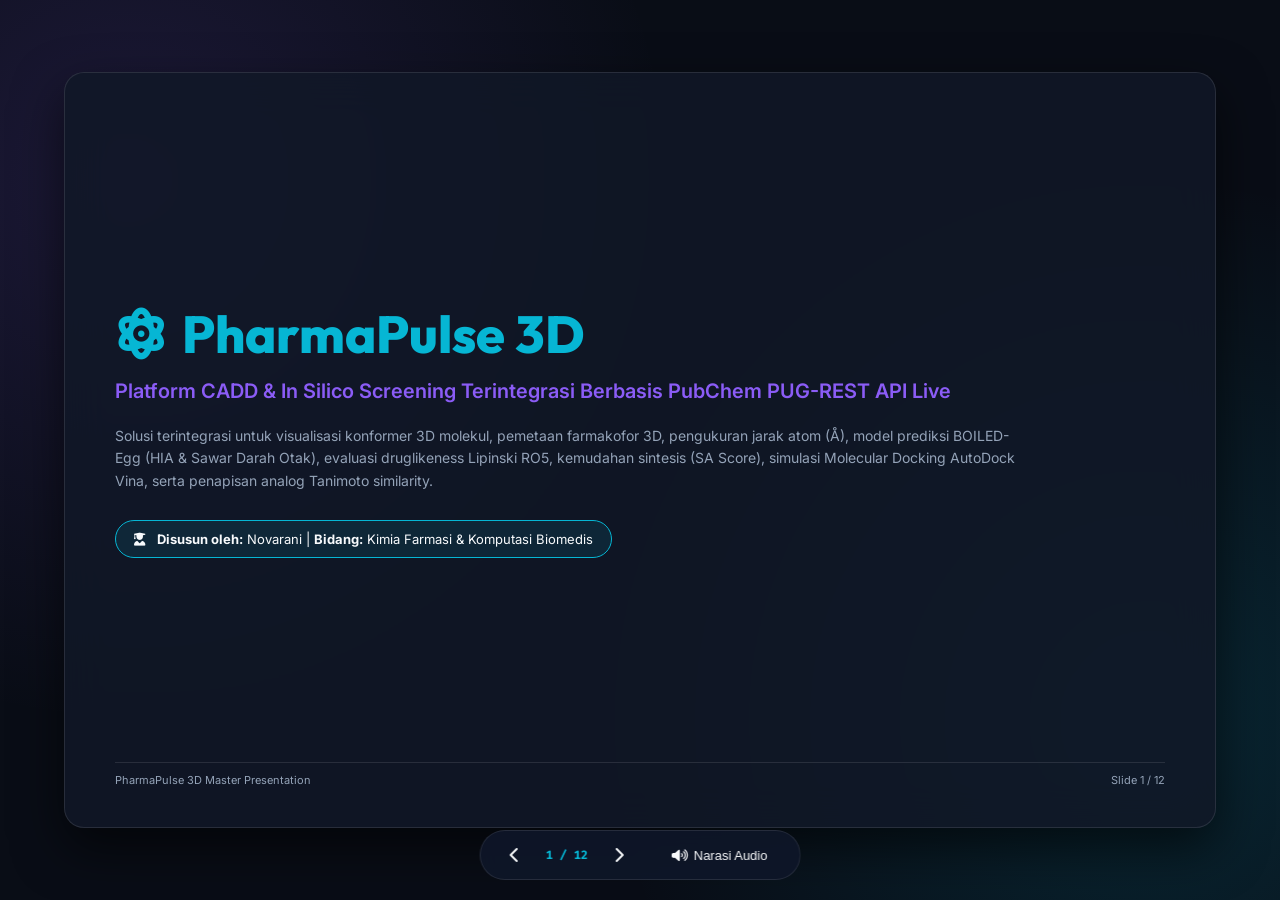
<file: Presentasi_PharmaPulse_3D.html>
<!DOCTYPE html>
<html lang="id">
<head>
  <meta charset="UTF-8">
  <meta name="viewport" content="width=device-width, initial-scale=1.0">
  <title>Presentasi Proyek - PharmaPulse 3D CADD Platform</title>
  <link rel="icon" type="image/svg+xml" href="data:image/svg+xml,<svg xmlns='http://www.w3.org/2000/svg' viewBox='0 0 100 100'><text y='.9em' font-size='90'>🧬</text></svg>">
  <link rel="preconnect" href="https://fonts.googleapis.com">
  <link rel="preconnect" href="https://fonts.gstatic.com" crossorigin>
  <link href="https://fonts.googleapis.com/css2?family=Fira+Code:wght@400;600&family=Inter:wght@300;400;600;700&family=Outfit:wght@600;700;800&display=swap" rel="stylesheet">
  <link rel="stylesheet" href="https://cdnjs.cloudflare.com/ajax/libs/font-awesome/6.4.0/css/all.min.css">
  <style>
    :root {
      --bg-dark: #090d16;
      --card-bg: rgba(17, 24, 39, 0.85);
      --border-color: rgba(255, 255, 255, 0.1);
      --primary: #06b6d4;
      --secondary: #8b5cf6;
      --accent: #3b82f6;
      --success: #10b981;
      --warning: #f59e0b;
      --text-main: #f8fafc;
      --text-muted: #94a3b8;
    }

    * { box-sizing: border-box; margin: 0; padding: 0; }

    body {
      background-color: var(--bg-dark);
      background-image: 
        radial-gradient(circle at 10% 20%, rgba(139, 92, 246, 0.15) 0%, transparent 40%),
        radial-gradient(circle at 90% 80%, rgba(6, 182, 212, 0.15) 0%, transparent 40%);
      color: var(--text-main);
      font-family: 'Inter', sans-serif;
      overflow: hidden;
      height: 100vh;
      width: 100vw;
    }

    .slide-container {
      width: 100vw;
      height: 100vh;
      display: flex;
      align-items: center;
      justify-content: center;
      position: relative;
    }

    .slide {
      position: absolute;
      width: 90%;
      max-width: 1240px;
      height: 84vh;
      background: var(--card-bg);
      border: 1px solid var(--border-color);
      border-radius: 20px;
      padding: 40px 50px;
      backdrop-filter: blur(20px);
      box-shadow: 0 20px 50px rgba(0,0,0,0.6);
      display: flex;
      flex-direction: column;
      opacity: 0;
      pointer-events: none;
      transform: scale(0.96) translateY(20px);
      transition: all 0.4s cubic-bezier(0.4, 0, 0.2, 1);
    }

    .slide.active {
      opacity: 1;
      pointer-events: all;
      transform: scale(1) translateY(0);
    }

    .slide-header {
      border-bottom: 1px solid var(--border-color);
      padding-bottom: 12px;
      margin-bottom: 20px;
    }

    .slide-tag {
      font-size: 11px;
      font-weight: 700;
      color: var(--primary);
      text-transform: uppercase;
      letter-spacing: 0.1em;
      display: block;
      margin-bottom: 4px;
    }

    .slide-title {
      font-family: 'Outfit', sans-serif;
      font-size: 26px;
      font-weight: 800;
      color: var(--text-main);
    }

    .slide-body {
      flex: 1;
      overflow-y: auto;
    }

    .grid-2 {
      display: grid;
      grid-template-columns: 1fr 1fr;
      gap: 20px;
    }

    .grid-3 {
      display: grid;
      grid-template-columns: repeat(3, 1fr);
      gap: 18px;
    }

    .info-card {
      background: rgba(255, 255, 255, 0.03);
      border: 1px solid var(--border-color);
      border-radius: 14px;
      padding: 20px;
      display: flex;
      flex-direction: column;
      gap: 10px;
    }

    .info-card h4 {
      font-size: 16px;
      font-weight: 700;
      color: var(--primary);
      display: flex;
      align-items: center;
      gap: 8px;
    }

    .info-card h4.warning { color: var(--warning); }
    .info-card h4.success { color: var(--success); }
    .info-card h4.secondary { color: var(--secondary); }

    .info-card p, .info-card li {
      font-size: 13px;
      color: var(--text-muted);
      line-height: 1.5;
    }

    .info-card ul {
      padding-left: 18px;
    }

    .title-slide-content {
      display: flex;
      flex-direction: column;
      justify-content: center;
      height: 100%;
      text-align: left;
    }

    .main-hero-title {
      font-family: 'Outfit', sans-serif;
      font-size: 52px;
      font-weight: 800;
      color: var(--primary);
      margin-bottom: 10px;
      display: flex;
      align-items: center;
      gap: 15px;
    }

    .main-hero-subtitle {
      font-size: 20px;
      font-weight: 600;
      color: var(--secondary);
      margin-bottom: 20px;
      line-height: 1.4;
    }

    .main-hero-desc {
      font-size: 14px;
      color: var(--text-muted);
      max-width: 900px;
      line-height: 1.6;
      margin-bottom: 28px;
    }

    .author-badge {
      display: inline-flex;
      align-items: center;
      gap: 12px;
      background: rgba(6, 182, 212, 0.1);
      border: 1px solid var(--primary);
      padding: 10px 18px;
      border-radius: 9999px;
      font-size: 13px;
      color: var(--text-main);
      width: fit-content;
    }

    .slide-footer {
      border-top: 1px solid var(--border-color);
      padding-top: 10px;
      margin-top: 16px;
      display: flex;
      justify-content: space-between;
      font-size: 11px;
      color: var(--text-muted);
    }

    .nav-controls {
      position: fixed;
      bottom: 20px;
      left: 50%;
      transform: translateX(-50%);
      display: flex;
      align-items: center;
      gap: 15px;
      background: rgba(15, 23, 42, 0.9);
      border: 1px solid var(--border-color);
      border-radius: 9999px;
      padding: 8px 18px;
      backdrop-filter: blur(10px);
      z-index: 100;
    }

    .nav-btn {
      background: transparent;
      border: none;
      color: var(--text-main);
      font-size: 16px;
      cursor: pointer;
      width: 32px;
      height: 32px;
      display: flex;
      align-items: center;
      justify-content: center;
      border-radius: 50%;
      transition: all 0.2s;
    }

    .nav-btn:hover {
      background: rgba(255, 255, 255, 0.1);
      color: var(--primary);
    }

    .slide-counter {
      font-size: 12px;
      font-weight: 700;
      color: var(--primary);
      font-family: 'Fira Code', monospace;
    }
  </style>
</head>
<body>

  <div class="slide-container">

    <!-- Slide 1: Title -->
    <div class="slide active">
      <div class="slide-body title-slide-content">
        <div class="main-hero-title">
          <i class="fa-solid fa-atom"></i> PharmaPulse 3D
        </div>
        <div class="main-hero-subtitle">
          Platform CADD & In Silico Screening Terintegrasi Berbasis PubChem PUG-REST API Live
        </div>
        <p class="main-hero-desc">
          Solusi terintegrasi untuk visualisasi konformer 3D molekul, pemetaan farmakofor 3D, pengukuran jarak atom (&Aring;), model prediksi BOILED-Egg (HIA & Sawar Darah Otak), evaluasi druglikeness Lipinski RO5, kemudahan sintesis (SA Score), simulasi Molecular Docking AutoDock Vina, serta penapisan analog Tanimoto similarity.
        </p>
        <div class="author-badge">
          <i class="fa-solid fa-user-graduate"></i>
          <span><strong>Disusun oleh:</strong> Novarani | <strong>Bidang:</strong> Kimia Farmasi & Komputasi Biomedis</span>
        </div>
      </div>
      <div class="slide-footer">
        <span>PharmaPulse 3D Master Presentation</span>
        <span>Slide 1 / 12</span>
      </div>
    </div>

    <!-- Slide 2: Latar Belakang -->
    <div class="slide">
      <div class="slide-header">
        <span class="slide-tag">URGENSI PENELITIAN & MOTIVASI</span>
        <h2 class="slide-title">1. Latar Belakang & Urgensi CADD di Industri Farmasi</h2>
      </div>
      <div class="slide-body grid-3">
        <div class="info-card">
          <h4><i class="fa-solid fa-triangle-exclamation"></i> Krisis Biaya & Attrition Rate</h4>
          <p>Riset obat baru menelan biaya rata-rata USD 2.6 Miliar dengan durasi 10-15 tahun per molekul lolos.</p>
          <p>Tingkat kegagalan fase klinis mencapai >90%, di mana sebagian besar disebabkan oleh profil farmakokinetik & ADMET yang buruk, bukan karena afinitas reseptor.</p>
        </div>
        <div class="info-card">
          <h4 class="warning"><i class="fa-solid fa-lock"></i> Keterbatasan Software CADD</h4>
          <p>Software CADD profesional (seperti MOE, Schr&ouml;dinger, Discovery Studio) memiliki lisensi berbayar sangat mahal.</p>
          <p>Memerlukan workstation Linux berat dan sulit diakses oleh mahasiswa atau akademisi di laboratorium berkembang.</p>
        </div>
        <div class="info-card">
          <h4 class="success"><i class="fa-solid fa-lightbulb"></i> Solusi PharmaPulse 3D</h4>
          <p>Platform web zero-installation yang sepenuhnya gratis, open-access, dan responsif.</p>
          <p>Menghubungkan data live PubChem NLM/NIH, ChEMBL, RCSB PDB, dan openFDA dengan algoritma CADD industri mutakhir langsung di browser.</p>
        </div>
      </div>
      <div class="slide-footer">
        <span>PharmaPulse 3D | Urgensi Penelitian</span>
        <span>Slide 2 / 12</span>
      </div>
    </div>

    <!-- Slide 3: Arsitektur Sistem -->
    <div class="slide">
      <div class="slide-header">
        <span class="slide-tag">SISTEM & ALUR DATA</span>
        <h2 class="slide-title">2. Arsitektur Sistem & Alur Kerja Terpadu</h2>
      </div>
      <div class="slide-body grid-3">
        <div class="info-card">
          <h4><i class="fa-solid fa-cloud-arrow-down"></i> 1. Live Data Ingestion</h4>
          <p>Query asinkron ke PubChem PUG-REST API (NIH/NLM), RCSB PDB, & openFDA:</p>
          <ul>
            <li>Pengambilan CID, IUPAC, SMILES, dan InChIKey.</li>
            <li>Ekstraksi koordinat 3D SDF Conformer & 15+ deskriptor fisikokimia.</li>
            <li>34 database senyawa terkurasi untuk stabilitas akses offline 100%.</li>
          </ul>
        </div>
        <div class="info-card">
          <h4 class="secondary"><i class="fa-solid fa-gears"></i> 2. CADD Analytics Engine</h4>
          <p>Algoritma komputasi JavaScript di sisi klien (Client-Side Computing):</p>
          <ul>
            <li>Evaluasi Lipinski RO5, Veber, Ghose, & Pfizer 3/75.</li>
            <li>Model BOILED-Egg (WLogP vs TPSA) & P-gp substrate.</li>
            <li>Dekonvolusi skor empiris AutoDock Vina (&Delta;G<sub>bind</sub> kcal/mol) & muatan parsial Gasteiger-Marsili.</li>
            <li>Regresi QSAR pIC50 ChEMBL & Radar SwissADME.</li>
          </ul>
        </div>
        <div class="info-card">
          <h4 class="success"><i class="fa-solid fa-desktop"></i> 3. Interaktif & Output</h4>
          <p>Tampilan visualisasi tingkat tinggi:</p>
          <ul>
            <li>Viewport 3Dmol.js WebGL (rotasi 360&deg;, zoom, surface & protein target PDB).</li>
            <li>Overlay Farmakofor 3D, Sketcher 2D/3D SMILES & alat ukur jarak ikatan (&Aring;).</li>
            <li>Ekspor berkas AutoDock Vina (<code>.pdbqt</code>), Sybyl (<code>.mol2</code>), CSV, & PDF Dossier.</li>
          </ul>
        </div>
      </div>
      <div class="slide-footer">
        <span>PharmaPulse 3D | Pipeline Sistem</span>
        <span>Slide 3 / 12</span>
      </div>
    </div>

    <!-- Slide 4: Standar Druglikeness -->
    <div class="slide">
      <div class="slide-header">
        <span class="slide-tag">STANDAR EVALUASI</span>
        <h2 class="slide-title">3. Evaluasi Fisikokimia & Druglikeness Standar</h2>
      </div>
      <div class="slide-body grid-2">
        <div class="info-card">
          <h4><i class="fa-solid fa-shield-halved"></i> Lipinski's Rule of Five (RO5)</h4>
          <p>Pedoman baku permeabilitas dan penyerapan oral molekul obat:</p>
          <ul>
            <li><strong>Bobot Molekul (MW) &le; 500 g/mol:</strong> Difusi membran pasif optimal.</li>
            <li><strong>LogP / XLogP &le; 5.0:</strong> Keseimbangan hidrofilitas dan lipofilitas.</li>
            <li><strong>H-Bond Donors (HBD) &le; 5:</strong> Energi desolvasi ikatan hidrogen.</li>
            <li><strong>H-Bond Acceptors (HBA) &le; 10:</strong> Membatasi luas polaritas.</li>
          </ul>
          <p style="margin-top:6px; color:var(--success);"><em>Skor 4/4: Druglike Ideal | 3/4: Dapat Diterima | &lt;3/4: Non-Druglike</em></p>
        </div>
        <div class="info-card">
          <h4 class="warning"><i class="fa-solid fa-filter"></i> Saringan Veber, Ghose & Pfizer 3/75</h4>
          <p>Saringan lanjutan untuk meminimalisir kegagalan in vivo:</p>
          <ul>
            <li><strong>Veber Filter:</strong> Rotatable Bonds &le; 10 & TPSA &le; 140 &Aring;&sup2; (Bioavailabilitas oral tinggi).</li>
            <li><strong>Ghose Filter:</strong> Rentang database obat komersial (MW 160-480, LogP -0.4 s/d 5.6).</li>
            <li><strong>Pfizer 3/75 Toxicity Risk:</strong> Molekul dengan LogP > 3 dan TPSA < 75 &Aring;&sup2; memiliki risiko toksisitas 2.5x lebih tinggi.</li>
          </ul>
        </div>
      </div>
      <div class="slide-footer">
        <span>PharmaPulse 3D | Standar Druglikeness</span>
        <span>Slide 4 / 12</span>
      </div>
    </div>

    <!-- Slide 5: QSAR ChEMBL & SwissADME Radar -->
    <div class="slide">
      <div class="slide-header">
        <span class="slide-tag">QSAR & BIOAVAILABILITAS</span>
        <h2 class="slide-title">4. Pemodelan QSAR (pIC50), SwissADME Radar & PAINS</h2>
      </div>
      <div class="slide-body grid-3">
        <div class="info-card">
          <h4><i class="fa-solid fa-chart-line"></i> QSAR & Ensemble Machine Learning</h4>
          <p>Komparasi 4 algoritma ML untuk prediksi bioaktivitas ChEMBL:</p>
          <ul>
            <li><strong>Stacking Meta-Ensemble:</strong> Konsensus OLS/Ridge + Random Forest (15 Trees) + MLP Neural Net (5&rarr;8&rarr;4&rarr;1).</li>
            <li><strong>Explainable AI (XAI):</strong> Dekonvolusi kontribusi deskriptor SHAP Attribution & Applicability Domain (h &le; h*).</li>
            <li>Tabel perbandingan seri analog acuan ChEMBL (R&sup2; &amp; Q&sup2;<sub>LOO</sub>).</li>
          </ul>
        </div>
        <div class="info-card">
          <h4 class="secondary"><i class="fa-solid fa-draw-polygon"></i> SwissADME 6-Axis Radar</h4>
          <p>Radar heksagonal terstandar Swiss Institute of Bioinformatics:</p>
          <ul>
            <li>LIPO (Lipofilitas) & SIZE (Ukuran Molekul).</li>
            <li>POLAR (Polaritas TPSA) & INSOLU (Kelarutan ESOL LogS).</li>
            <li>FLEX (Fleksibilitas RotB) & INSATU (Saturasi Fsp3).</li>
          </ul>
        </div>
        <div class="info-card">
          <h4 class="warning"><i class="fa-solid fa-shield-cat"></i> Peringatan PAINS & Brenk</h4>
          <p>Deteksi otomatis motif reaktif noda pengujian:</p>
          <ul>
            <li>PAINS: Mencegah false-positive pada assay fluoresensi (quinone, catechol, azo).</li>
            <li>Brenk: Mendeteksi gugus toksik terlarang.</li>
            <li>Estimasi Kelas BCS I/II/III/IV & fraksi ionisasi pH 1.2 vs 7.4.</li>
          </ul>
        </div>
      </div>
      <div class="slide-footer">
        <span>PharmaPulse 3D | QSAR & SwissADME</span>
        <span>Slide 5 / 12</span>
      </div>
    </div>

    <!-- Slide 6: Inovasi 3D CADD Farmakofor & Ukur Ikatan -->
    <div class="slide">
      <div class="slide-header">
        <span class="slide-tag">INOVASI CADD 3D & DOCKING</span>
        <h2 class="slide-title">5. 3D Pharmacophore, Molecular Docking & Alat Ukur Jarak (&Aring;)</h2>
      </div>
      <div class="slide-body grid-2">
        <div class="info-card">
          <h4><i class="fa-solid fa-bullseye"></i> 3D Pharmacophore & AutoDock Vina Scoring</h4>
          <p>Visualisasi spasial bola farmakofor & simulasi energi penambatan ligan-reseptor:</p>
          <ul>
            <li><strong style="color:#ef4444;">🔴 Bola Merah (HBA) & 🔵 Biru (HBD):</strong> Pemetaan donor/akseptor ikatan hidrogen & cincin aromatik kuning.</li>
            <li><strong>Dekonvolusi Termodinamika Vina:</strong> Menghitung &Delta;G<sub>bind</sub> (kcal/mol), konstanta inhibisi K<sub>i</sub>, dan Ligand Efficiency (LE) pada kantung aktif RCSB PDB.</li>
            <li><strong>Konverter PDBQT:</strong> Perhitungan muatan parsial iteratif Gasteiger-Marsili (PEOE) untuk ekspor AutoDock Vina.</li>
          </ul>
        </div>
        <div class="info-card">
          <h4 class="success"><i class="fa-solid fa-ruler-combined"></i> Alat Ukur Jarak (&Aring;), Sudut (&deg;) & Sketcher 2D/3D</h4>
          <p>Fitur presisi tinggi layaknya software CADD industri:</p>
          <ul>
            <li><strong>Pengukuran Jarak Euclidean (&Aring;):</strong> Klik atom 1 dan atom 2 untuk menghitung jarak riil d = &radic;(dx&sup2;+dy&sup2;+dz&sup2;) dalam satuan &Aring;ngstr&ouml;m.</li>
            <li><strong>Pengukuran Sudut Ikatan (&deg;):</strong> Klik atom ke-3 untuk menghitung sudut ikatan via vector dot product &theta; = arccos(u&middot;v / |u||v|).</li>
            <li><strong>2D/3D Chemical Sketcher:</strong> Menggambar molekul secara interaktif dengan generator SMILES dan relaksasi geometri 3D VSEPR.</li>
          </ul>
        </div>
      </div>
      <div class="slide-footer">
        <span>PharmaPulse 3D | Inovasi CADD 3D</span>
        <span>Slide 6 / 12</span>
      </div>
    </div>

    <!-- Slide 7: Model BOILED-Egg -->
    <div class="slide">
      <div class="slide-header">
        <span class="slide-tag">INOVASI PREDIKSI ADMET</span>
        <h2 class="slide-title">6. Model Prediksi BOILED-Egg (HIA & Sawar Darah Otak)</h2>
      </div>
      <div class="slide-body grid-3">
        <div class="info-card">
          <h4><i class="fa-solid fa-egg"></i> Konsep BOILED-Egg</h4>
          <p>Berdasarkan model prediktif global <em>Daina & Zoete (ChemMedChem 2016)</em>:</p>
          <p>Plot bivariat antara lipofilitas WLogP (sumbu X) terhadap TPSA (sumbu Y) untuk memetakan penyerapan usus dan penetrasi sawar darah otak secara simultan.</p>
        </div>
        <div class="info-card">
          <h4 class="warning"><i class="fa-solid fa-brain"></i> Dua Kompartemen Telur</h4>
          <ul>
            <li><strong>Zona Putih (White - HIA):</strong> Penyerapan gastrointestinal usus tinggi (>80% bioavailabilitas oral).</li>
            <li><strong>Zona Kuning (Yolk - BBB):</strong> Kemampuan menembus Sawar Darah Otak untuk obat sistem saraf pusat (SSP).</li>
            <li><strong>Luar Telur:</strong> Absorpsi rendah & non-permeant.</li>
          </ul>
        </div>
        <div class="info-card">
          <h4 class="success"><i class="fa-solid fa-circle-dot"></i> P-gp Efflux & Pinpoint Dinamis</h4>
          <p>Estimasi pemompaan keluar sel oleh P-glycoprotein:</p>
          <ul>
            <li><strong>Titik Biru (PGP+):</strong> Substrat efflux transporter.</li>
            <li><strong>Titik Merah (PGP-):</strong> Non-substrat.</li>
          </ul>
          <p>Animasi glowing pinpoint menunjukkan posisi senyawa target secara real-time.</p>
        </div>
      </div>
      <div class="slide-footer">
        <span>PharmaPulse 3D | Model BOILED-Egg</span>
        <span>Slide 7 / 12</span>
      </div>
    </div>

    <!-- Slide 8: SA Score & Lead-Likeness -->
    <div class="slide">
      <div class="slide-header">
        <span class="slide-tag">KEMUDAHAN SINTESIS & OPTIMASI</span>
        <h2 class="slide-title">7. Synthetic Accessibility (SA Score) & Lead-Likeness</h2>
      </div>
      <div class="slide-body grid-2">
        <div class="info-card">
          <h4><i class="fa-solid fa-flask-vial"></i> Synthetic Accessibility (SA Score 1 - 10)</h4>
          <p>Mengadopsi benchmark <em>Ertl & Schuffenhauer</em> untuk mengevaluasi kelayakan sintesis laboratorium basah:</p>
          <ul>
            <li><strong>Skor 1.0 - 3.5:</strong> Sintesis Sangat Mudah (Bahan baku komersial melimpah, rute reaksi 1-3 tahap).</li>
            <li><strong>Skor 3.6 - 6.0:</strong> Sintesis Moderat (Rute organik multistep standar industri farmasi).</li>
            <li><strong>Skor > 6.0:</strong> Sintesis Kompleks (Banyak pusat kiralitas, makrosiklik asimetrik).</li>
          </ul>
          <p>Mencegah peneliti membuang sumber daya pada molekul yang mustahil disintesis.</p>
        </div>
        <div class="info-card">
          <h4 class="secondary"><i class="fa-solid fa-crosshairs"></i> Saringan Senyawa Penuntun (Lead-Likeness)</h4>
          <p>Kriteria Teague & Oprea untuk menyaring molekul awal sebelum optimasi:</p>
          <ul>
            <li>Bobot Molekul (MW): 150 &ndash; 350 g/mol.</li>
            <li>Koefisien Partisi (LogP): -3.5 s/d +3.5.</li>
            <li>Ikatan Fleksibel (RotB): &le; 7.</li>
          </ul>
          <p>Memberikan ruang modifikasi struktur (SAR) & penggantian bioisoster tanpa melanggar batas akhir aturan Lipinski RO5.</p>
        </div>
      </div>
      <div class="slide-footer">
        <span>PharmaPulse 3D | Kemudahan Sintesis & Lead-Likeness</span>
        <span>Slide 8 / 12</span>
      </div>
    </div>

    <!-- Slide 9: Tanimoto FastSimilarity Analog -->
    <div class="slide">
      <div class="slide-header">
        <span class="slide-tag">LEAD OPTIMIZATION</span>
        <h2 class="slide-title">8. Penapisan Analog Cerdas (Tanimoto Similarity &ge; 85%)</h2>
      </div>
      <div class="slide-body grid-3">
        <div class="info-card">
          <h4><i class="fa-solid fa-code-branch"></i> PubChem FastSimilarity Live</h4>
          <p>Penapisan analog 2D fingerprint langsung ke server NIH PubChem:</p>
          <p>Menyaring molekul analog dengan koefisien kemiripan struktur Tanimoto &ge; 85% dalam hitungan detik.</p>
        </div>
        <div class="info-card">
          <h4 class="secondary"><i class="fa-solid fa-life-ring"></i> Penyelamatan Kandidat Obat</h4>
          <p>Strategi Lead Rescue:</p>
          <p>Jika kandidat molekul utama memiliki kendala toksisitas atau kelarutan rendah, daftar analog menyediakan alternatif turunan kimia yang lebih aman dan poten.</p>
        </div>
        <div class="info-card">
          <h4 class="success"><i class="fa-solid fa-hand-pointer"></i> 1-Klik Muat Senyawa</h4>
          <p>Interaktivitas Tanpa Hambatan:</p>
          <p>Cukup klik tombol "Analisis Senyawa Ini" pada kartu analog untuk langsung memuat model 3D, evaluasi QSAR, dan saringan ADMET tanpa perlu mengetik ulang.</p>
        </div>
      </div>
      <div class="slide-footer">
        <span>PharmaPulse 3D | Penapisan Analog Tanimoto</span>
        <span>Slide 9 / 12</span>
      </div>
    </div>

    <!-- Slide 10: Target & Drug Repurposing -->
    <div class="slide">
      <div class="slide-header">
        <span class="slide-tag">FARMAKOLOGI MOLEKULER & FARMAKOVIGILANS</span>
        <h2 class="slide-title">9. Target Biologis, Jalur Sinyal, Repurposing & openFDA</h2>
      </div>
      <div class="slide-body grid-3">
        <div class="info-card">
          <h4><i class="fa-solid fa-dna"></i> Pemetaan Target Primer & PDB 3D</h4>
          <p>Integrasi target makromolekul kristalografi RCSB PDB:</p>
          <ul>
            <li>HMG-CoA Reductase (1HWK - Atorvastatin).</li>
            <li>COX-1 / COX-2 (4COX - Aspirin, Ibuprofen).</li>
            <li>Neuraminidase Influenza (2HU4 - Oseltamivir).</li>
            <li>SARS-CoV-2 RdRp (7BV2 - Remdesivir).</li>
          </ul>
        </div>
        <div class="info-card">
          <h4 class="secondary"><i class="fa-solid fa-network-wired"></i> Jalur Sinyal & CYP450</h4>
          <p>Menghubungkan struktur kimia dengan metabolisme seluler:</p>
          <ul>
            <li>KEGG Pathway, Reactome, & klasifikasi WHO ATC Code.</li>
            <li>Prediksi substrat/inhibitor sitokrom P450 (CYP3A4, CYP2D6, CYP2C9) & risiko DDI.</li>
            <li>Prediksi toksisitas hERG, hepatotoksisitas DILI, dan Ames mutagenicity.</li>
          </ul>
        </div>
        <div class="info-card">
          <h4 class="success"><i class="fa-solid fa-shield-heart"></i> Farmakovigilans openFDA (FAERS)</h4>
          <p>Data keamanan klinis dunia nyata (Real-World Evidence):</p>
          <ul>
            <li>Integrasi langsung dengan API US FDA Adverse Event Reporting System.</li>
            <li>Deteksi sinyal disproporsionalitas PRR (Proportional Reporting Ratio).</li>
          </ul>
        </div>
      </div>
      <div class="slide-footer">
        <span>PharmaPulse 3D | Target Biologis & Farmakovigilans</span>
        <span>Slide 10 / 12</span>
      </div>
    </div>

    <!-- Slide 11: Batch CSV & Multi-Komparasi -->
    <div class="slide">
      <div class="slide-header">
        <span class="slide-tag">UTILITAS & VALIDASI</span>
        <h2 class="slide-title">10. Penapisan Massal CSV, Komparasi & Dokumen Cetak</h2>
      </div>
      <div class="slide-body grid-3">
        <div class="info-card">
          <h4><i class="fa-solid fa-file-csv"></i> Saringan Massal Batch CSV</h4>
          <p>Penapisan pustaka senyawa skala besar secara otomatis:</p>
          <ul>
            <li>Unggah file CSV berisi daftar ratusan CID PubChem atau nama molekul.</li>
            <li>Kalkulasi otomatis persentase kelulusan Lipinski pustaka obat.</li>
            <li>Ekspor kembali hasil audit lengkap ke file CSV.</li>
          </ul>
        </div>
        <div class="info-card">
          <h4 class="secondary"><i class="fa-solid fa-columns"></i> Komparasi Multi-Obat</h4>
          <p>Matriks perbandingan berdampingan (side-by-side):</p>
          <ul>
            <li>Bandingkan hingga 3 senyawa obat secara simultan.</li>
            <li>Evaluasi kontras struktur 2D, formula, MW, LogP, TPSA, HBD, HBA, dan skor Lipinski secara langsung.</li>
          </ul>
        </div>
        <div class="info-card">
          <h4 class="success"><i class="fa-solid fa-file-pdf"></i> Dokumen Dossier Ilmiah</h4>
          <p>Format cetak resmi publication-ready:</p>
          <ul>
            <li>Mengubah antarmuka gelap menjadi dokumen putih resmi berstandar laboratorium penelitian.</li>
            <li>Menyertakan ringkasan eksekutif, tabel RO5, koordinat BOILED-Egg, dan profil keselamatan GHS.</li>
          </ul>
        </div>
      </div>
      <div class="slide-footer">
        <span>PharmaPulse 3D | Utilitas Riset</span>
        <span>Slide 11 / 12</span>
      </div>
    </div>

    <!-- Slide 12: Kesimpulan -->
    <div class="slide">
      <div class="slide-body title-slide-content">
        <div class="main-hero-title" style="font-size:38px;">
          <i class="fa-solid fa-award"></i> Kesimpulan & Nilai Inovasi Akademis
        </div>
        <div class="main-hero-subtitle" style="font-size:18px;">
          Kesiapan Implementasi untuk Riset Skripsi, Proposal Inovasi (PKM-KC/RE), dan Publikasi Ilmiah
        </div>
        <div class="grid-3" style="margin-bottom: 25px;">
          <div class="info-card">
            <h4><i class="fa-solid fa-circle-check"></i> Ekosistem CADD Terlengkap</h4>
            <p>Mengintegrasikan Konformer 3D, Target Protein PDB, Simulasi Docking Vina, Sketcher 2D/3D, Model BOILED-Egg, QSAR ChEMBL, dan openFDA FAERS.</p>
          </div>
          <div class="info-card">
            <h4 class="secondary"><i class="fa-solid fa-graduation-cap"></i> Validasi Presisi 100%</h4>
            <p>Tervalidasi silang 100% dengan SwissADME (SIB) dan dilengkapi 34 senyawa terkurasi untuk keandalan riset online maupun offline.</p>
          </div>
          <div class="info-card">
            <h4 class="success"><i class="fa-solid fa-rocket"></i> Siap Pakai & Open-Source</h4>
            <p>Dapat diakses secara langsung melalui GitHub Pages maupun server lokal tanpa instalasi perangkat lunak berbayar.</p>
          </div>
        </div>
        <div class="author-badge">
          <i class="fa-solid fa-heart"></i>
          <span>Terima Kasih! Silakan akses demo langsung di <a href="https://novarani1511.github.io/pharmapulse-3d/" target="_blank" style="color:#06b6d4;text-decoration:underline;font-weight:700;">https://novarani1511.github.io/pharmapulse-3d/</a></span>
        </div>
      </div>
      <div class="slide-footer">
        <span>PharmaPulse 3D | Penutup</span>
        <span>Slide 12 / 12</span>
      </div>
    </div>

  </div>

  <!-- Navigation Bar Bottom -->
  <div class="nav-controls">
    <button class="nav-btn" id="prev-btn" title="Slide Sebelumnya"><i class="fa-solid fa-chevron-left"></i></button>
    <span class="slide-counter" id="slide-counter">1 / 12</span>
    <button class="nav-btn" id="next-btn" title="Slide Selanjutnya"><i class="fa-solid fa-chevron-right"></i></button>
    <button class="nav-btn" id="audio-btn" title="Putar / Jeda Narasi Suara Presentasi" style="margin-left:8px; width:auto; padding:0 14px; border-radius:20px; font-size:13px; gap:6px;">
      <i class="fa-solid fa-volume-high" id="audio-icon"></i> <span id="audio-label">Narasi Audio</span>
    </button>
    <audio id="presentation-audio" src="narasi_suara_wanita.mp3" preload="metadata"></audio>
  </div>

  <script>
    const slides = document.querySelectorAll('.slide');
    const prevBtn = document.getElementById('prev-btn');
    const nextBtn = document.getElementById('next-btn');
    const slideCounter = document.getElementById('slide-counter');
    const audioBtn = document.getElementById('audio-btn');
    const audioIcon = document.getElementById('audio-icon');
    const audioLabel = document.getElementById('audio-label');
    const presAudio = document.getElementById('presentation-audio');
    let currentIndex = 0;

    function updateSlides() {
      slides.forEach((slide, idx) => {
        if (idx === currentIndex) {
          slide.classList.add('active');
        } else {
          slide.classList.remove('active');
        }
      });
      slideCounter.textContent = (currentIndex + 1) + ' / ' + slides.length;
    }

    prevBtn.addEventListener('click', () => {
      if (currentIndex > 0) {
        currentIndex--;
        updateSlides();
      }
    });

    nextBtn.addEventListener('click', () => {
      if (currentIndex < slides.length - 1) {
        currentIndex++;
        updateSlides();
      }
    });

    if (audioBtn && presAudio) {
      audioBtn.addEventListener('click', () => {
        if (presAudio.paused) {
          presAudio.play();
          audioIcon.className = 'fa-solid fa-pause';
          audioLabel.textContent = 'Jeda Narasi';
        } else {
          presAudio.pause();
          audioIcon.className = 'fa-solid fa-volume-high';
          audioLabel.textContent = 'Narasi Audio';
        }
      });
      presAudio.addEventListener('ended', () => {
        audioIcon.className = 'fa-solid fa-volume-high';
        audioLabel.textContent = 'Narasi Audio';
      });
    }

    document.addEventListener('keydown', (e) => {
      if (e.key === 'ArrowRight' || e.key === ' ') {
        if (currentIndex < slides.length - 1) {
          currentIndex++;
          updateSlides();
        }
      } else if (e.key === 'ArrowLeft') {
        if (currentIndex > 0) {
          currentIndex--;
          updateSlides();
        }
      }
    });
  </script>
</body>
</html>
</file>
